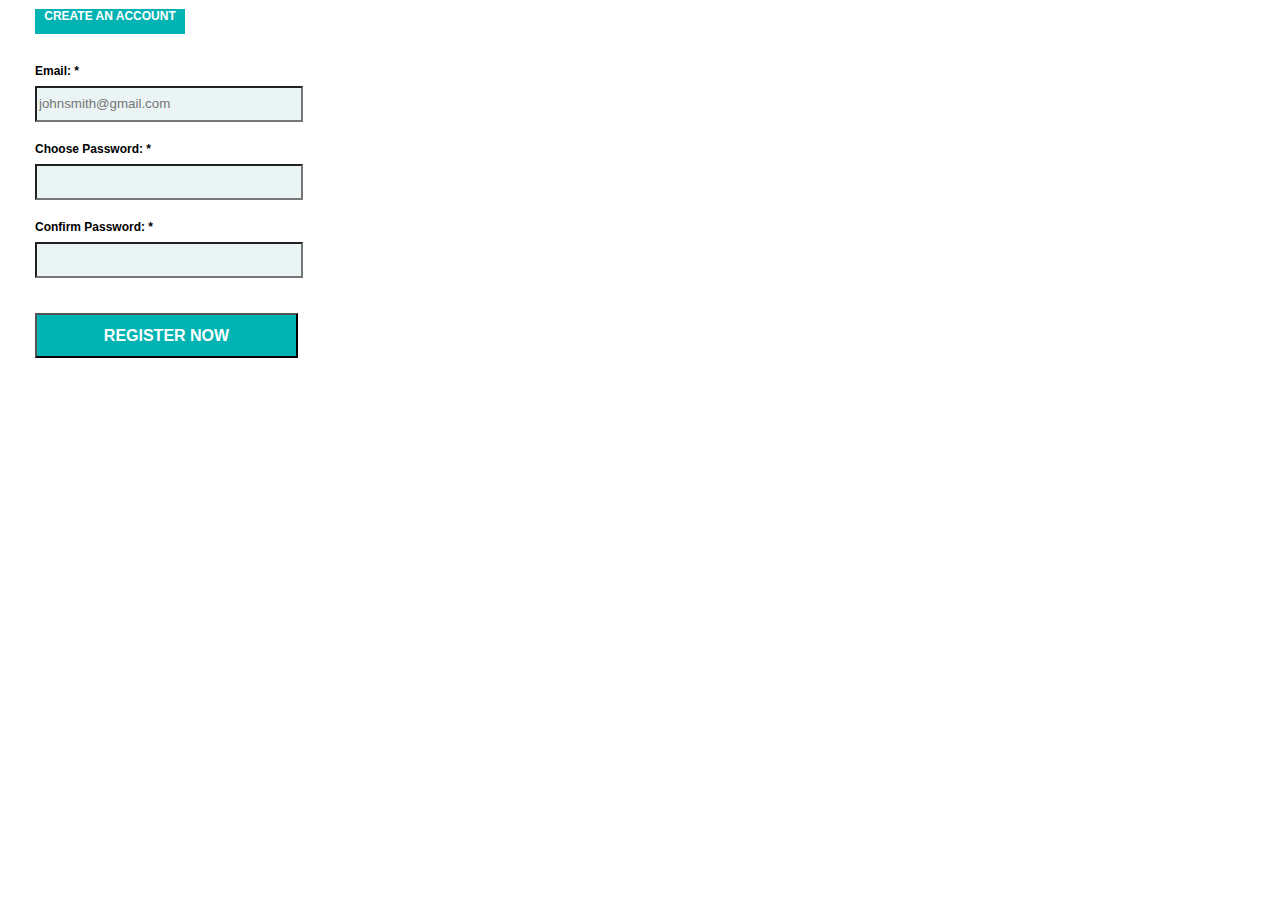
<file: index.html>
<!DOCTYPE html>
<html lang="en">
<head>
	<meta charset="UTF-8">
	<title>Form(perfect pixel)</title>
	<link rel="stylesheet" type="text/css" href="css/style.css">
</head>
<body>
	
 <div class="form" style="display:flex;justify-content:center;align-items:center;width:260px;height:350px;">
 	<form action="#" class="main">
 	<div class="account">
 		<p>Create an account</p>
 	</div>	
 	<div class="email">
 		<h1>Email: *</h1>
 		<input type="text" placeholder="johnsmith@gmail.com">
 	</div>
 	<div class="ch_password">
 		<h1>Choose Password: *</h1>
 		<input type="text" placeholder="">
 	</div>
 	<div class="co_password">
 		<h1>Confirm Password: *</h1>
 		<input type="text" placeholder="">
 	</div>
 	<button class="btn">Register now</button>
 </form>
 </div>

</body>
</html>
</file>
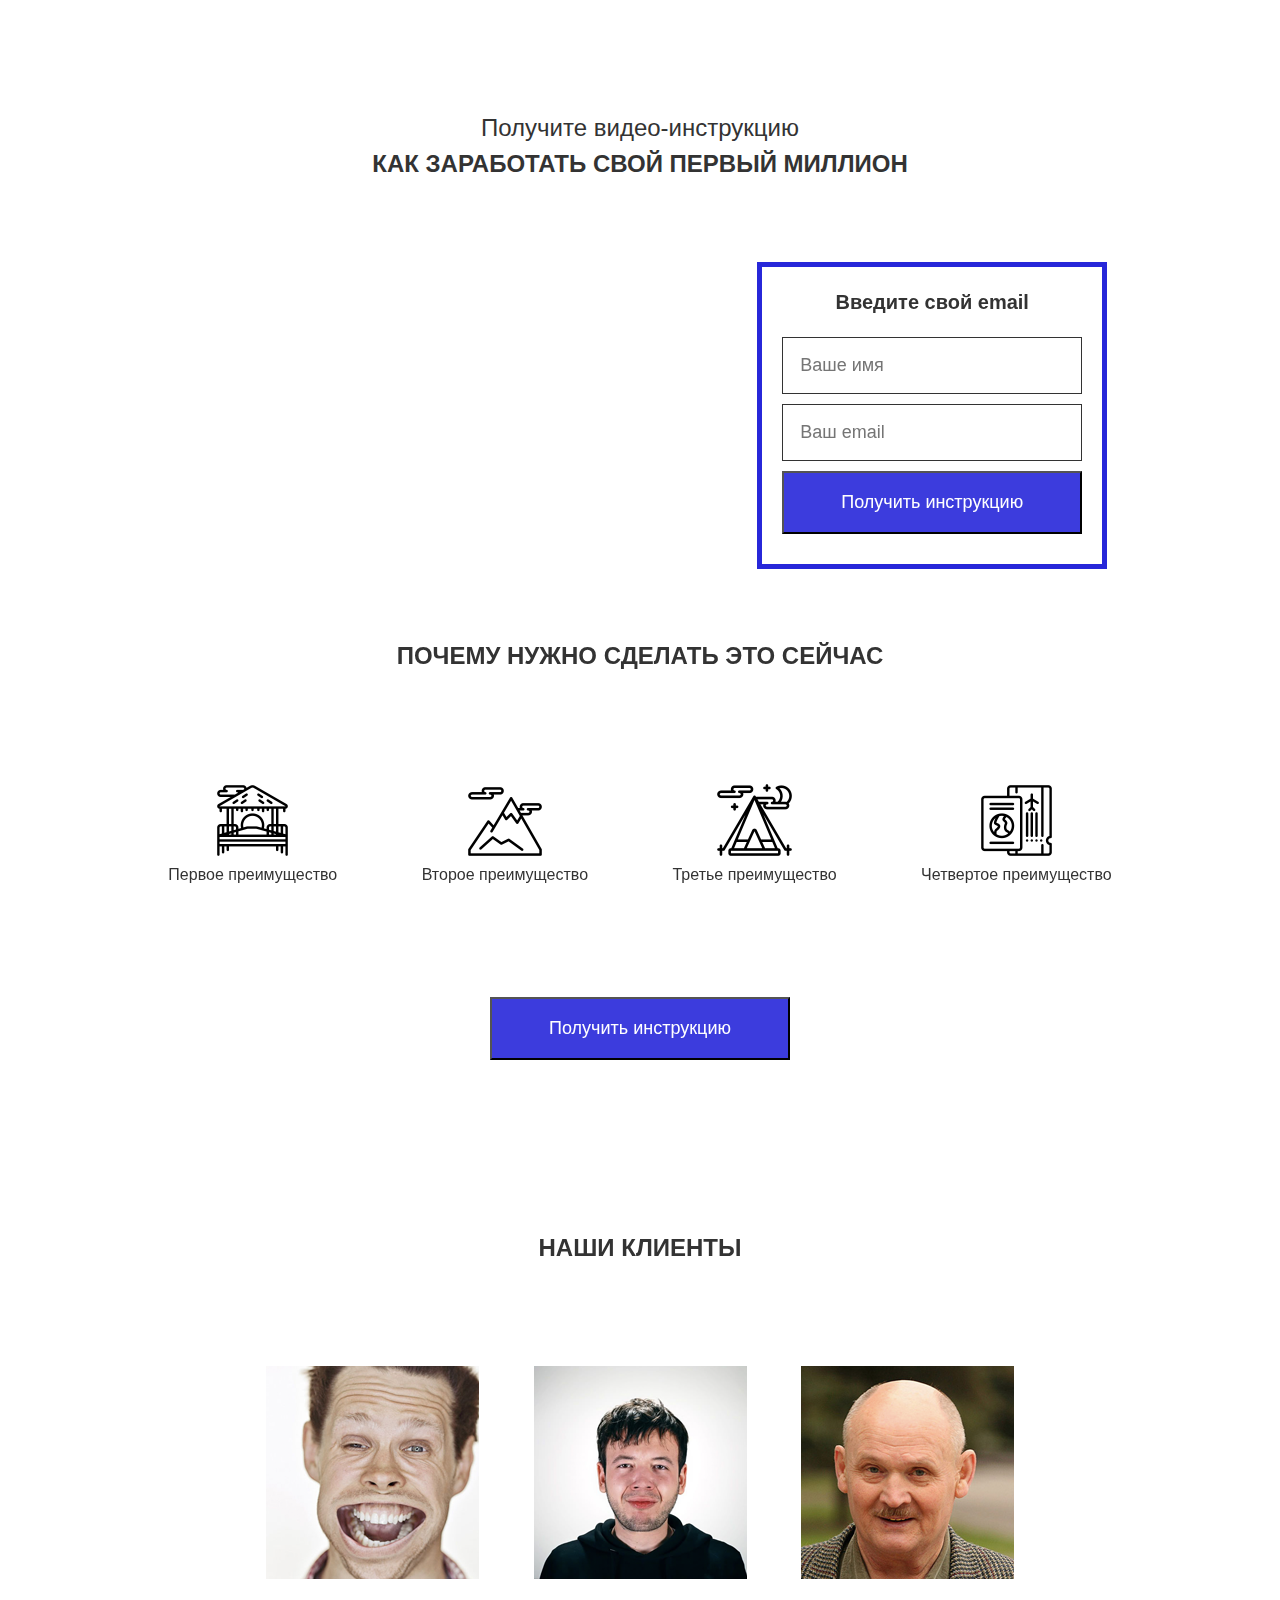
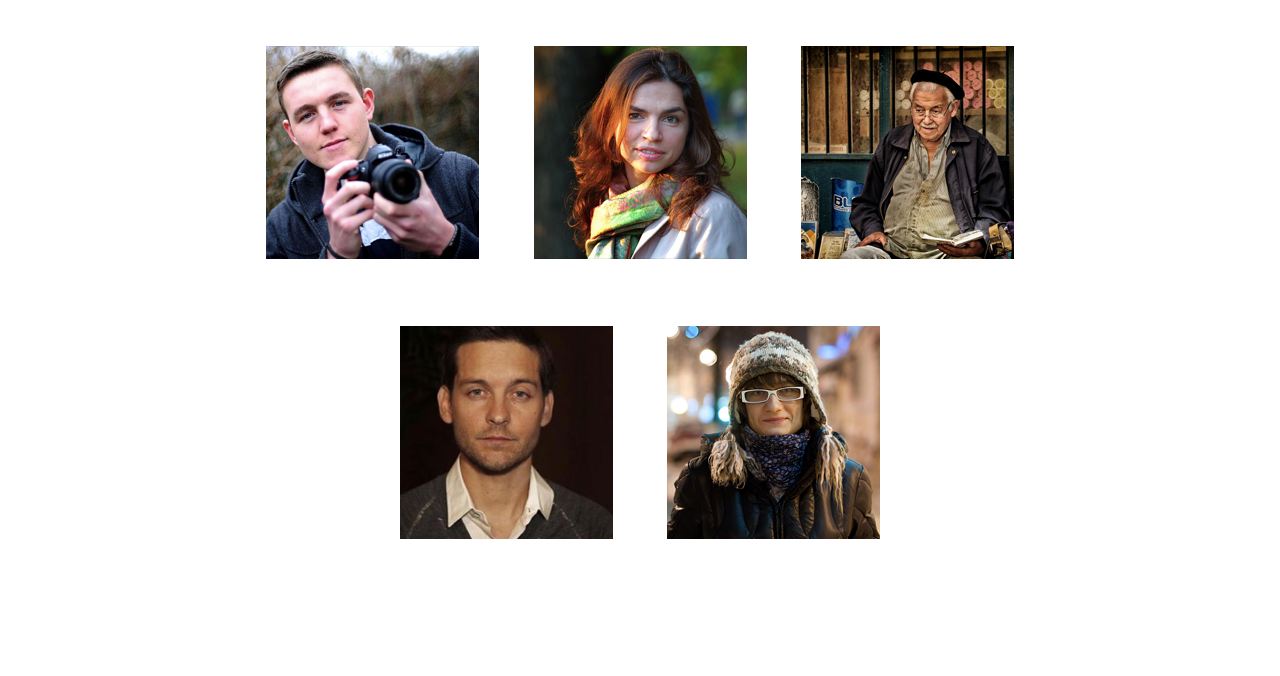
<file: lesson_10/index.html>
<!DOCTYPE html>
<html lang="en">
<head>
	<meta charset="UTF-8">
	<title>Мій перший сайт</title>
	<link rel="stylesheet" type="text/css" href="css/reset.min.css">
	<link rel="stylesheet" type="text/css" href="css/style.css">
</head>
<body>

	<div class="section">
		<h1 class="header"><span>Получите видео-инструкцию</span><strong>Как заработать свой первый миллион</strong></h1>
	<div class="main">
		<div class="video">
			<iframe width="550" height="309" src="https://www.youtube.com/embed/ayVLjyWqMCs" frameborder="0" allow="accelerometer; autoplay; encrypted-media; gyroscope; picture-in-picture" allowfullscreen></iframe> </div>
			<div class="form">
				<p class="form-header">Введите свой email</p>
				<form action="#"></form>
				<input type="text" placeholder="Ваше имя">
				<input type="text" placeholder="Ваш email">
				<button class="btn">Получить инструкцию</button>
			</div>
	</div>
</div>

<div class="section">
	<h2 class="feature-header">Почему нужно сделать это сейчас</h2>
	<div class="feature">
	<div class="col">
		<img src="img/001.png" alt="Первое преимущество">
		<p>Первое преимущество</p>
	</div>
	<div class="col">
		<img src="img/002.png" alt="Второе преимущество">
		<p>Второе преимущество</p>
	</div>
	<div class="col">
		<img src="img/003.png" alt="Третье преимущество">
		<p>Третье преимущество</p>
	</div>
	<div class="col">
		<img src="img/004.png" alt="Четвертое преимущество">
		<p>Четвертое преимущество</p>
	</div>
</div>
<button class="btn">Получить инструкцию</button>
</div>

<div class="section">
	<h2 class="picture-header">Наши клиенты</h2>
	<div class="picture">
		<div class="mol"><img src="img/pic1.png" alt="Фото"></div>
		<div class="mol"><img src="img/pic2.png" alt="Фото"></div>
		<div class="mol"><img src="img/pic3.png" alt="Фото"></div>
		<div class="mol"><img src="img/pic4.png" alt="Фото"></div>
		<div class="mol"><img src="img/pic5.png" alt="Фото"></div>
		<div class="mol"><img src="img/pic6.png" alt="Фото"></div>
		<div class="mol"><img src="img/pic7.png" alt="Фото"></div>
		<div class="mol"><img src="img/pic8.png" alt="Фото"></div>
	</div>
</div>
</body>
</html>
</file>
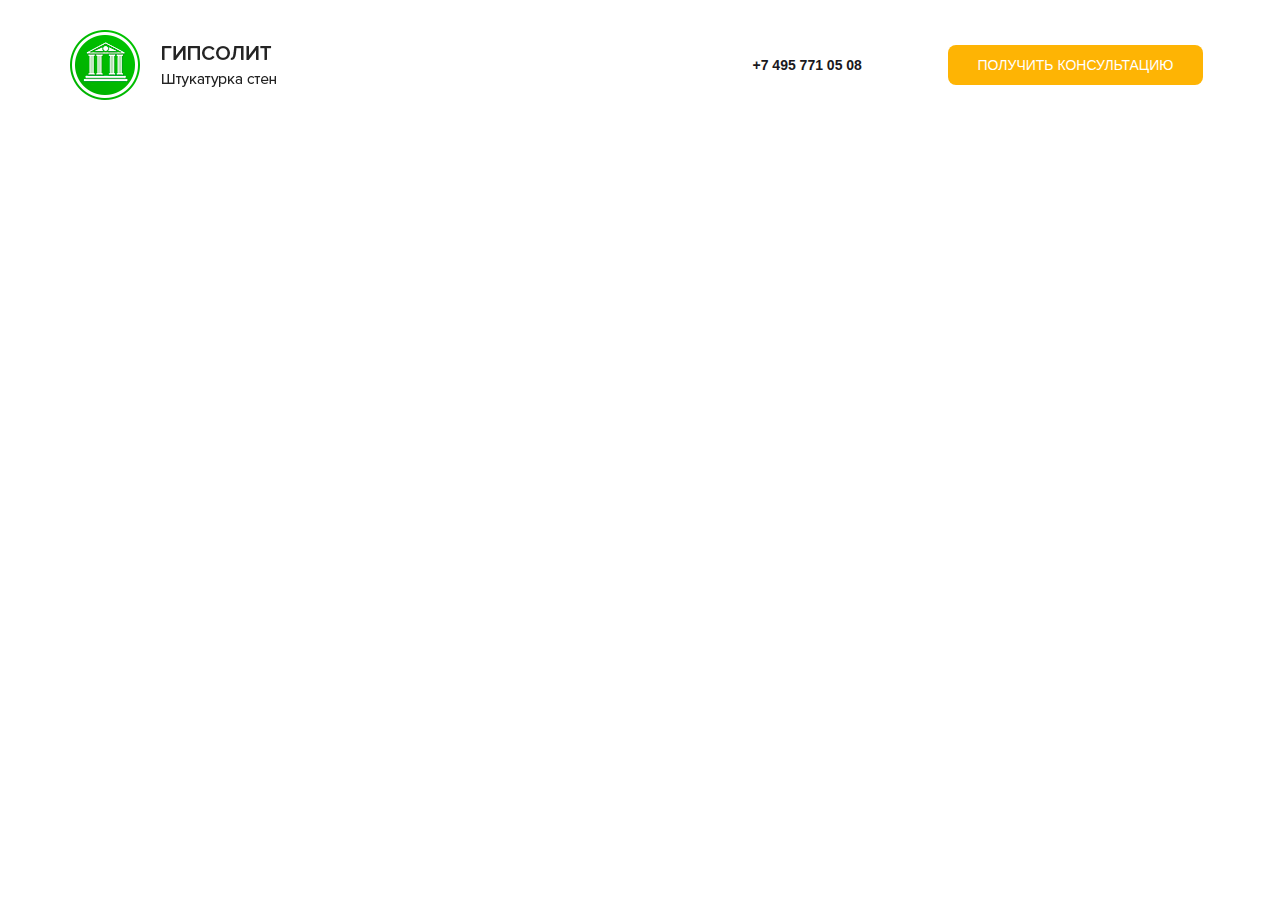
<file: lessons 14/index.html>
<!DOCTYPE html>
<html lang="ru">
  <head>
    <meta charset="utf-8">
    <meta http-equiv="X-UA-Compatible" content="IE=edge">
    <meta name="viewport" content="width=device-width, initial-scale=1">
    <link rel="icon" href="/favicon.ico">
    <title> Автоматизированная штукатурка стен</title>
    <!-- Bootstrap core CSS -->
    <link href="css/bootstrap.css" rel="stylesheet">
    <link href="css/style.css" rel="stylesheet">
  </head>
  <body>

  	<main>
  		<div class="container">
  			<div class="header">

  				<div class="row">

  					<div class="col-md-3">
  					<div class="logo">
  						<img src="img/logo.png" alt="Гипсолит">
  					</div>
  				</div>

  				<div class="col-md-2 col-md-offset-4">
  					<a class="phone-link" href="">+7 495 771 05 08</a>
  				</div>

  				<div class="col-md-3">
  					<div class="wrap">
  						<div class="wrap-block">
  						<button class="button header-btn">
  						получить консультацию
  					</button>
  						</div>
  					</div>

  				</div>

  				</div>
  				
  				</div>
  			</div>
  		</div>
  	</main>

   <script src="https://ajax.googleapis.com/ajax/libs/jquery/1.11.3/jquery.min.js"></script>
  </body>
</html>
</file>
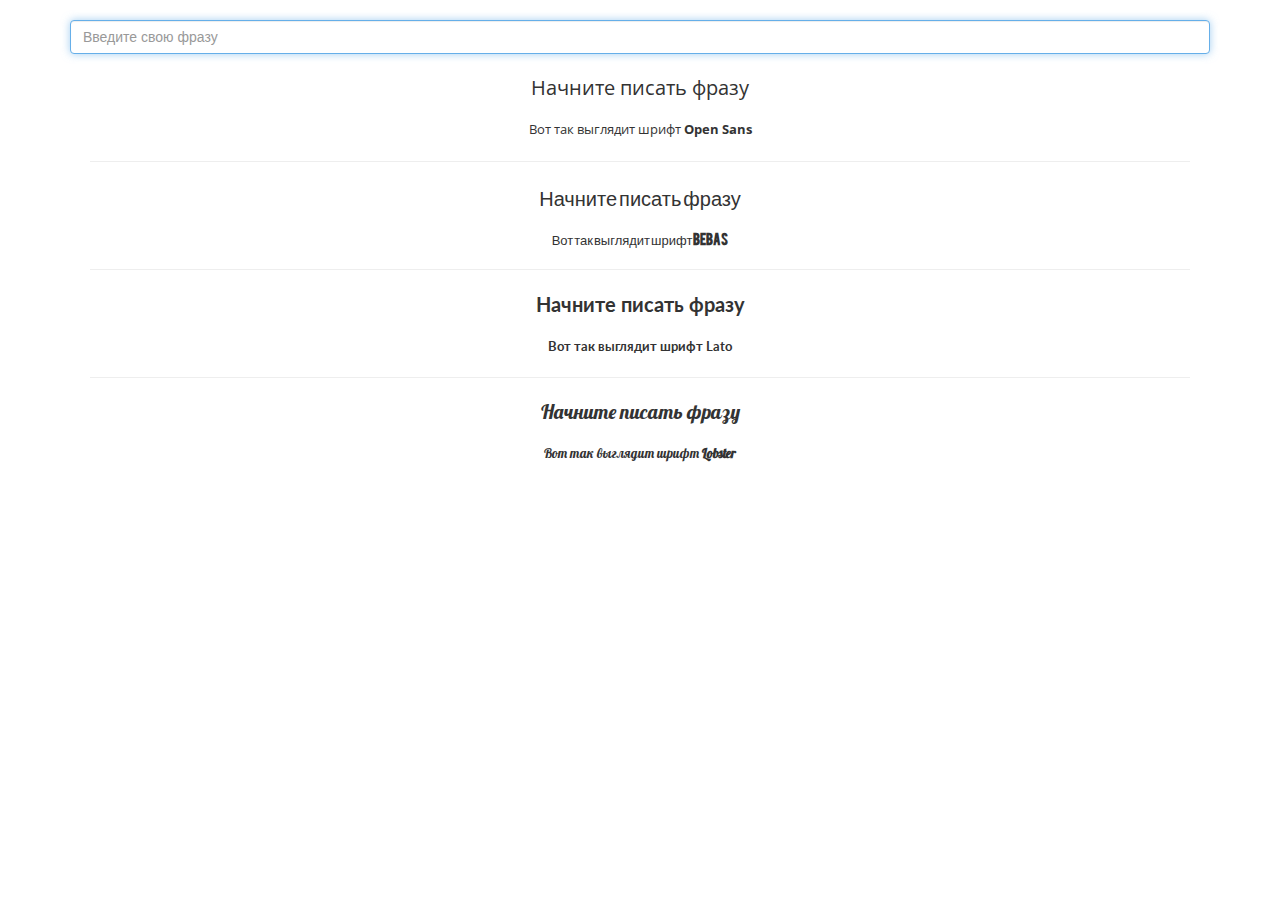
<file: lessons 18/index.html>
<!DOCTYPE html>
<html lang="ru">
  <head>
    <meta charset="utf-8">
    <meta http-equiv="X-UA-Compatible" content="IE=edge">
    <meta name="viewport" content="width=device-width, initial-scale=1">
    <meta property="og:title" content="" />
    <meta property="og:description" content="" />
    <meta property="og:url" content="" />
    <meta property="og:image" content="img/preview.jpg" />

    <meta name="title" content="" />
    <meta name="description" content="" />
    <link rel="image_src" href="img/preview.jpg" />

    <!-- The above 3 meta tags *must* come first in the head; any other head content must come *after* these tags -->
    <title>Подбор шрифтов</title>
    <link rel="shortcut icon" type="image/x-icon" href="favicon.ico">
    <link rel="icon" href="img/favicon/favicon-16.png" sizes="16x16" type="image/png">
    <link rel="icon" href="img/favicon/favicon-32.png" sizes="32x32" type="image/png">
    <link rel="icon" href="img/favicon/favicon-48.png" sizes="48x48" type="image/png">
    <link rel="icon" href="img/favicon/favicon-62.png" sizes="62x62" type="image/png">
    <link rel="icon" href="img/favicon/favicon-192.png" sizes="192x192" type="image/png">
    <link href="https://fonts.googleapis.com/css?family=Open+Sans&display=swap" rel="stylesheet">
    <link href="https://fonts.googleapis.com/css?family=Lobster&display=swap" rel="stylesheet">

    <!-- Bootstrap -->
    <link href="css/bootstrap.min.css" rel="stylesheet">
  	<link rel="stylesheet" href="css/style.css"/>
    <!-- HTML5 shim and Respond.js for IE8 support of HTML5 elements and media queries -->
    <!-- WARNING: Respond.js doesn't work if you view the page via file:// -->
    <!--[if lt IE 9]>
      <script src="https://oss.maxcdn.com/html5shiv/3.7.3/html5shiv.min.js"></script>
      <script src="https://oss.maxcdn.com/respond/1.4.2/respond.min.js"></script>
    <![endif]-->
  </head>
  <body>
    <header>
    	<div class="container">
  				<div class="text-box"><input type="search" class="form-control" autofocus placeholder="Введите свою фразу"></div>
  				<div class="fonts">
            <div class="sentence1">
              <p class="resault">Начните писать фразу</p>
            <small>Вот так выглядит шрифт <strong>Open Sans</strong></small>
            </div>
  					<hr>
  					<div class="sentence2">
            <p class="resault">Начните писать фразу</p>
            <small>Вот так выглядит шрифт <strong>Bebas</strong></small>     
            </div>
  					<hr>
            <div class="sentence3">
            <p class="resault">Начните писать фразу</p>
            <small>Вот так выглядит шрифт <strong>Lato</strong></small>
            </div>
  					<hr>
            <div class="sentence4">
            <p class="resault">Начните писать фразу</p>
            <small>Вот так выглядит шрифт <strong>Lobster</strong></small>
            </div>
  					
  				</div>
    	</div>
    </header>

    <!-- jQuery (necessary for Bootstrap's JavaScript plugins) -->
    <script src="https://ajax.googleapis.com/ajax/libs/jquery/1.12.4/jquery.min.js"></script>
    <!-- Include all compiled plugins (below), or include individual files as needed -->
    <script>
    		$('input').keyup(function(){
    			$('p.resault').text($('input').val())
    		});
    </script>
  </body>
</html>
</file>
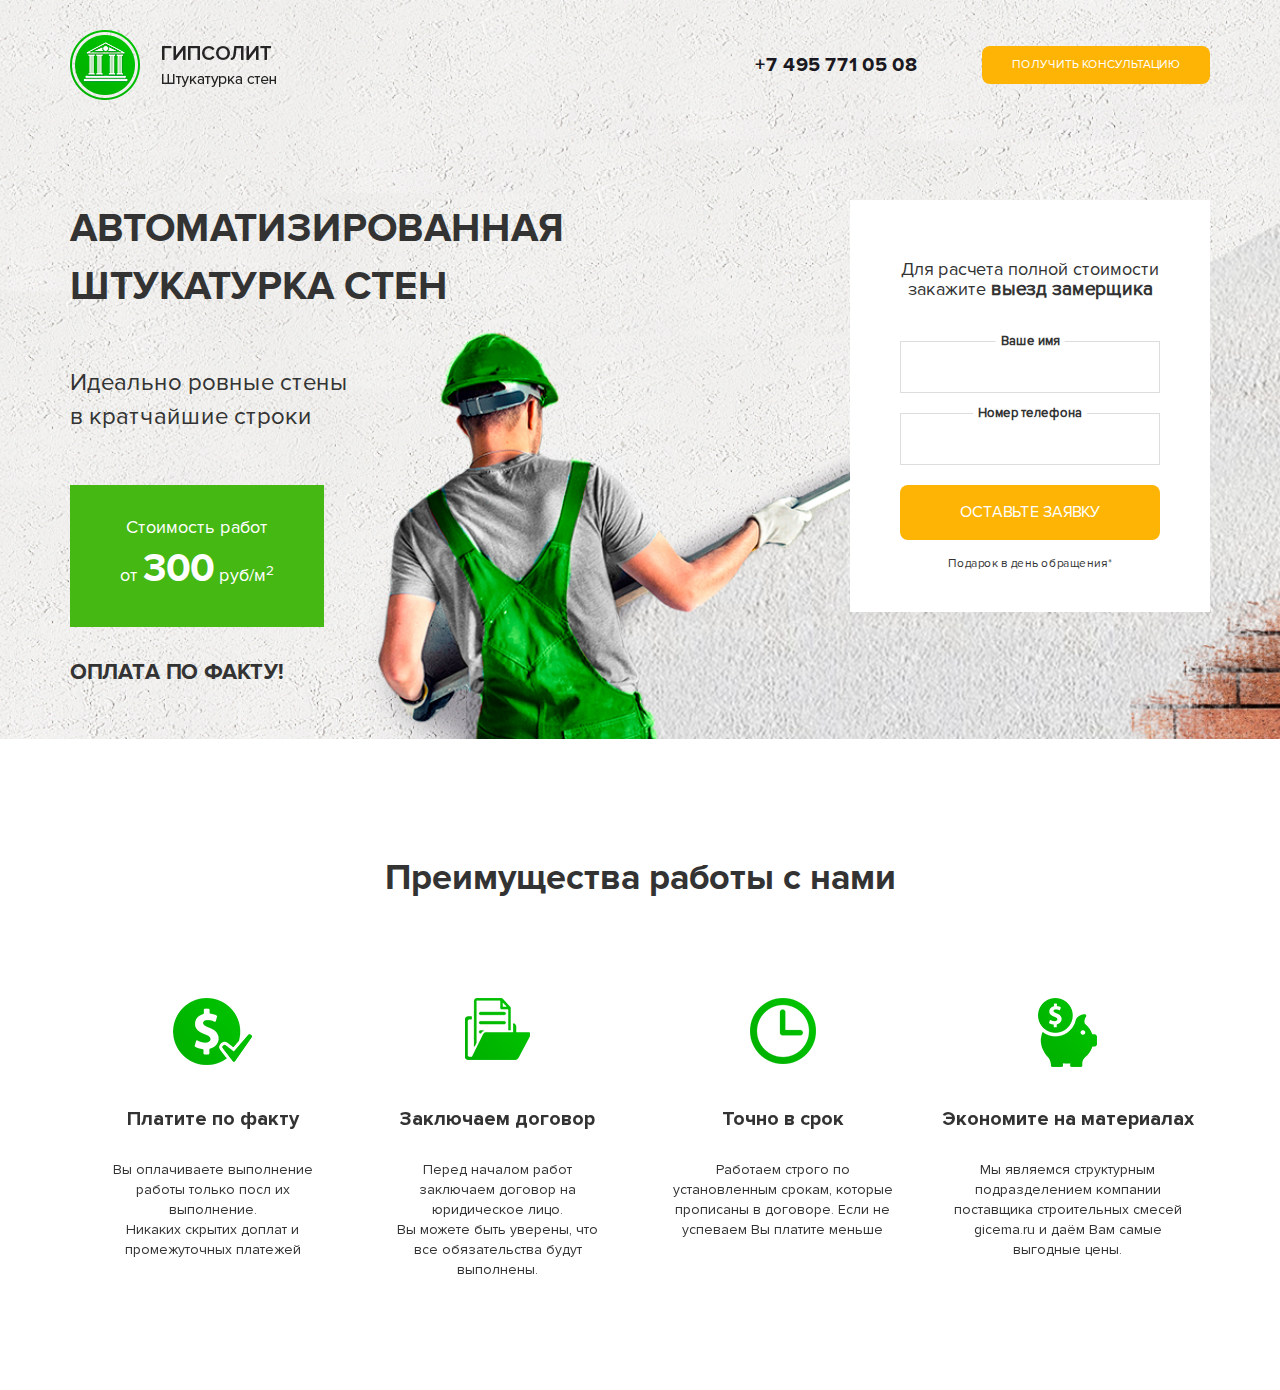
<file: lessons 23/index.html>
<!DOCTYPE html>
<html lang="ru">
  <head>
    <meta charset="utf-8">
    <meta http-equiv="X-UA-Compatible" content="IE=edge">
    <meta name="viewport" content="width=device-width, initial-scale=1">
    <link rel="icon" href="/favicon.ico">
    <title> Автоматизированная штукатурка стен</title>
    <!-- Bootstrap core CSS -->
    <link href="css/bootstrap.css" rel="stylesheet">
    <link href="css/style.css" rel="stylesheet">
  </head>
  <body>
  
    <main class="main">
      <div class="container">
        <div class="header">
  
          <div class="row">
  
            <div class="col-md-3 col-sm-offset-0 col-sm-4 col-sm-offset-0 col-xs-4 col-xs-offset-4">
            <div class="logo">
              <img src="img/logo.png" alt="Гипсолит">
            </div>
          </div>
  
          <div class="col-lg-2 col-lg-offset-4 col-md-4 col-md-offset-2 col-sm-4 col-sm-offset-0 col-xs-4 col-xs-offset-4">
            <div class="phone-block">
         <a class="phone-link" href="">+7 495 771 05 08</a>     
            </div>
          </div>
  
          <div class="col-md-3 col-sm-offset-0 col-sm-4 col-sm-offset-0 col-xs-4 col-xs-offset-4">
            <div class="wrap">
              <div class="wrap-block">
              <button class="button header-btn">
              получить консультацию
            </button>
              </div>
            </div>
          </div>
          </div>
          </div>
  
          <div class="main-content">
            <div class="row">
              <div class=" col-md-6 col-sm-12 col-xs-12">
               <div class="main-title">
                 <h1>АВТОМАТИЗИРОВАННАЯ ШТУКАТУРКА СТЕН</h1>
                 <p class="main-subtitle">Идеально ровные стены <br>в кратчайшие строки</p>
                 <span>
                   Стоимость работ <br>
                   от <strong>300</strong> руб/м<sup>2</sup>
                 </span>
                 <strong class="main-trigger">
                   Оплата по факту!
                 </strong>
               </div> 
              </div>
  
              <div class="col-lg-4 col-lg-offset-2 col-md-5 col-md-offset-1 col-sm-8 col-sm-offset-2 col-xs-8 col-xs-offset-2">
                <div class="main-form">
                  <h2 class="main-form-header">Для расчета полной стоимости<br> закажите <strong>выезд замерщика</strong></h2>
                  <form action="#">
                    <label for="#">Ваше имя</label>
                    <input class="main-form-input" type="text">
                    <label for="#">Номер телефона</label>
                    <input class="main-form-input" type="text">
                    <button class="main-form-btn button" type="submit">Оставьте заявку</button>
                    <small>Подарок в день обращения*</small>
                  </form>
                </div>
              </div>
            </div>
          </div>
  
        </div>
    </main>
  
    <section class="features">
      <div class="container">
        <h2 class="section-header">
          Преимущества работы с нами
        </h2>
        <div class="feature-slider">
          <div class="feature-block">
            <div class="feature-img">
              <picture>
                <source srcset="img/features/Coin.svg" type="image/">
                <img src="img/features/coin.png" alt="Платите по факту">
              </picture>
            </div>
            <h3>Платите по факту</h3>
            <p>Вы оплачиваете выполнение работы только посл их выполнение.<br>Никаких скрытих доплат и промежуточных платежей</p> 
          </div>
          <div class="feature-block">
            <div class="feature-img">
              <picture>
                <source srcset="img/features/open-folder.svg" type="image/">
                <img src="img/features/open_folder.png" alt="Заключаем договор">
              </picture>
            </div>
            <h3>Заключаем договор</h3>
            <p>Перед началом работ заключаем договор на юридическое лицо.<br>Вы можете быть уверены, что все обязательства будут выполнены.</p>
          </div>
          <div class="feature-block">
            <div class="feature-img">
              <picture>
                <source srcset="img/features/Clock.svg" type="image/">
                <img src="img/features/clock.png" alt="Точно в срок">
              </picture>
            </div>
            <h3>Точно в срок</h3>
            <p>Работаем строго по установленным срокам, которые прописаны в договоре. Если не успеваем Вы платите меньше</p>
          </div>
          <div class="feature-block">
            <div class="feature-img">
              <picture>
                <source srcset="img/features/Pig.svg" type="image/">
                <img src="img/features/piggy_bank .png" alt="Экономите на материалах">
              </picture>
            </div>
            <h3>Экономите на материалах</h3>
            <p>Мы являемся структурным подразделением компании поставщика строительных смесей gicema.ru  и даём Вам самые выгодные цены.</p>
          </div>
        </div>
      </div>
    </section>
  
    
  
   <script src="https://ajax.googleapis.com/ajax/libs/jquery/1.11.3/jquery.min.js"></script>
     
     <!-- Подкулючаем стили slick slider -->
     <link rel="stylesheet" href="slick/slick.css">
     <link rel="stylesheet" href="slick/slick-theme.css">
     <!-- Подключаем саму бибилиотеку slick slider -->
     <script src="slick/slick.min.js"></script>

     <!-- Инициализируем слайдер -->
     <script>
       $(document).ready(function(){
  $('.feature-slider').slick({
      infinite: true,
      slidesToShow: 4,
      slidesToScroll: 1,
     responsive: [
    {
      breakpoint: 1024,
      settings: {
        slidesToShow: 4,
        slidesToScroll: 1,
        infinite: true,
      }
    },
    {
      breakpoint: 991,
      settings: {
        slidesToShow: 2,
        prevArrow: '<button class="prev arrow"></button>',
        nextArrow: '<button class="next arrow"></button>',
        slidesToScroll: 2
      }
    },
    {
      breakpoint: 767,
      settings: {
        slidesToShow: 1,
        prevArrow: '<button class="prev arrow"></button>',
        nextArrow: '<button class="next arrow"></button>',
        slidesToScroll: 1
      }
    }
    // You can unslick at a given breakpoint now by adding:
    // settings: "unslick"
    // instead of a settings object
  ]
    });
});
     </script>
  
  </body>
</html>
</file>
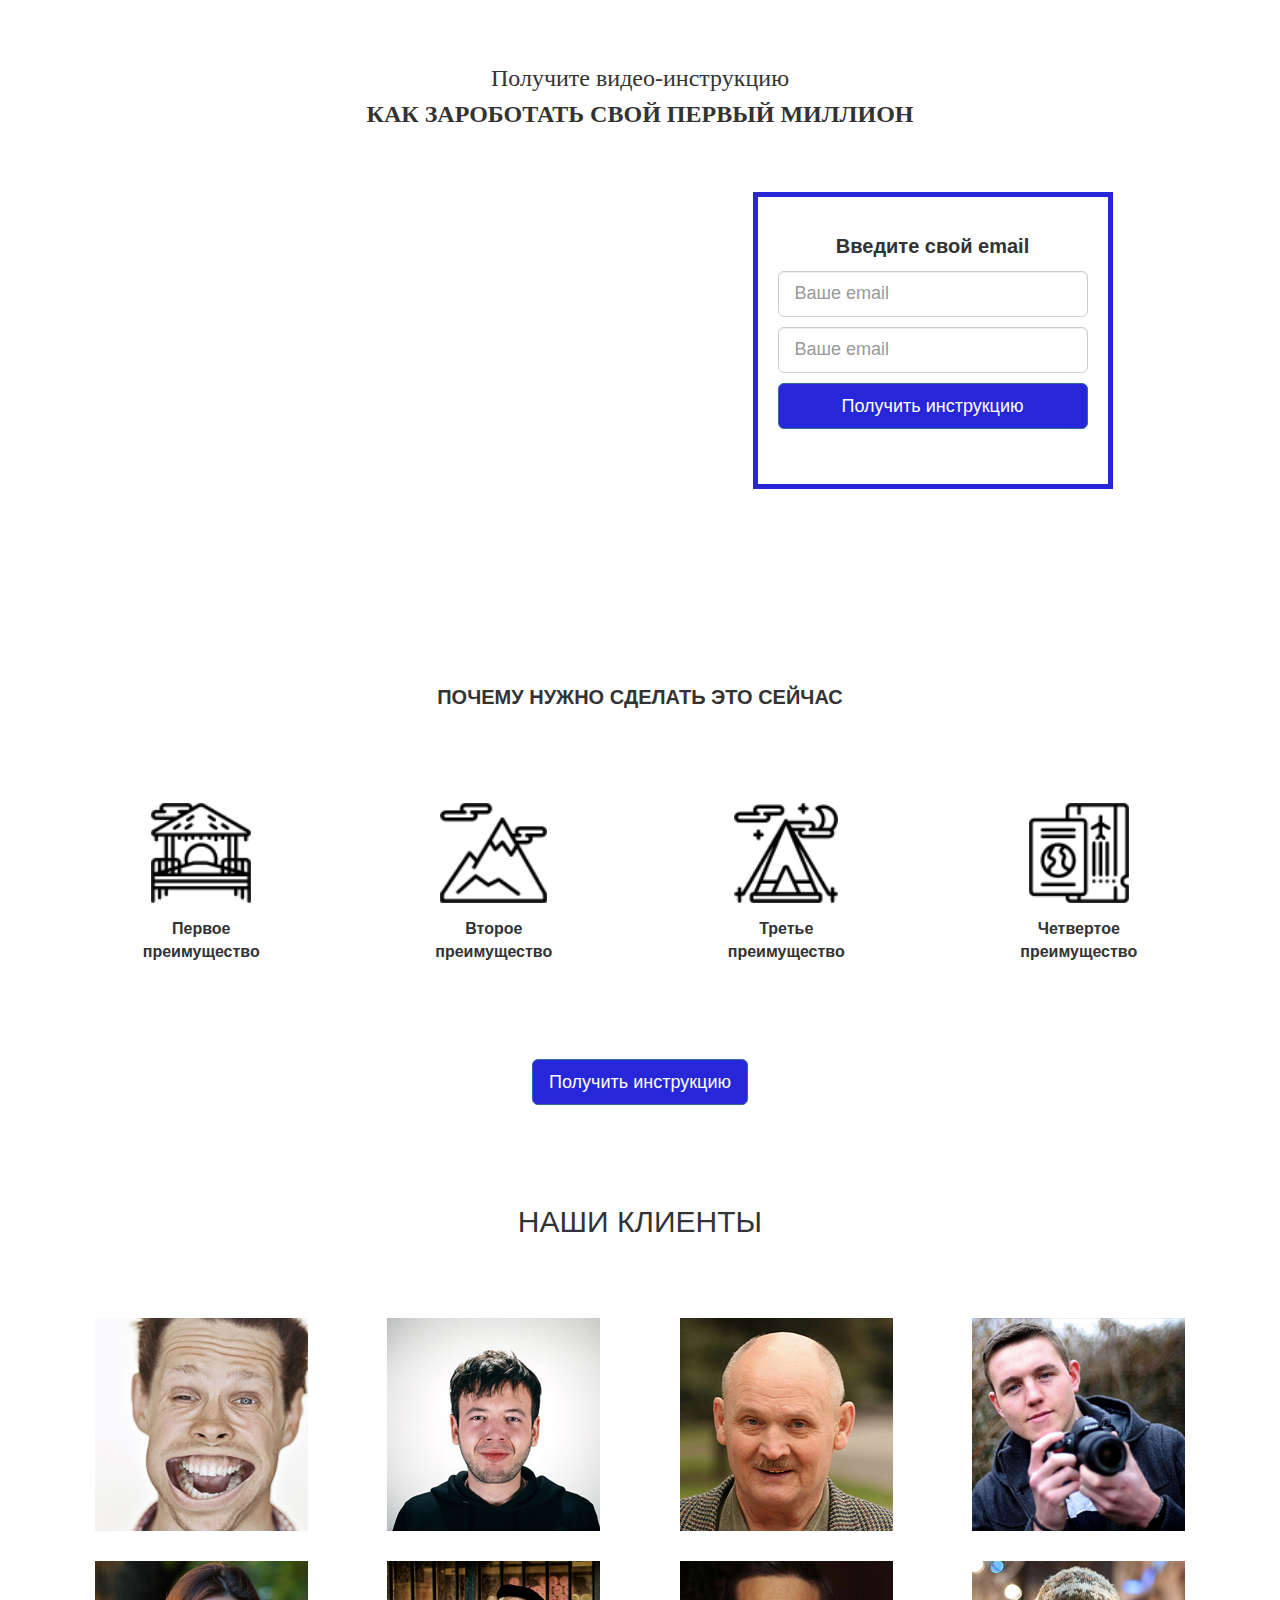
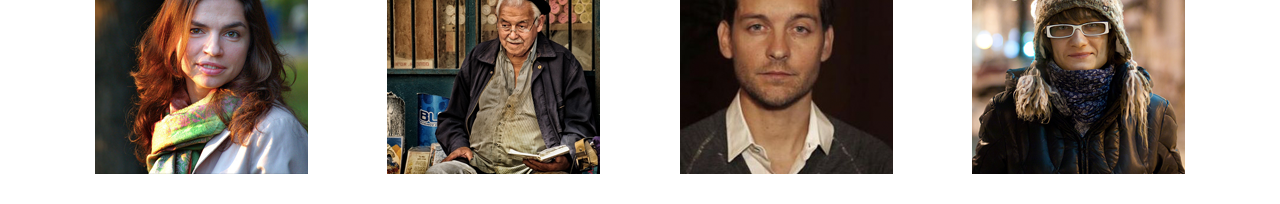
<file: lessons_11/index.html>
<!DOCTYPE html>
<html lang="en">
<head>
	<meta charset="UTF-8">
	<title>bootstrap</title>
	<link rel="stylesheet" type="text/css" href="css/bootstrap.css">
	<link rel="stylesheet" type="text/css" href="css/style.css">
</head>
<body>

<div class="section">
	<div class="container">
		<!--Первый row заголовок-->
		<div class="row">
			<div class="col-lg-8 col-lg-offset-2">
				<h1 class="header text-center">
				<span>Получите видео-инструкцию</span>
				<strong class="text-uppercase"> Как зароботать свой первый миллион</strong>
			</h1>
			</div>
		</div>
		<!-- Второй row, видео и форма-->
		<div class="row">
			<div class="col-lg-6 col-lg-offset-1 col-md-8 col-md-offset-2">
				<div class="video">
					<iframe width="100%" height="309" src="https://www.youtube.com/embed/ayVLjyWqMCs" frameborder="0" allow="accelerometer; autoplay; encrypted-media; gyroscope; picture-in-picture" allowfullscreen></iframe>
				</div>
			</div>
			<div class="col-lg-4 col-lg-offset-0 col-md-8 col-md-offset-2">
				<div class="form">
					<p class="form-header text-center"> Введите свой email</p>
						<form action="#">
					<input type="text" class="form-control input-lg" placeholder="Ваше email">
					<input type="text" class="form-control input-lg" placeholder="Ваше email">
					<button class="btn btn-primary btn-lg btn-block form-btn">Получить инструкцию</button>
						</form>
				</div>
			</div>
		</div>
	</div>
</div>

<div class="section">
<div class="container">
		<!--row Заголовок-->
	<div class="row">
		<div class="col-lg-12 col-md-12 col-sm-12 col-xs-12">
			<h2 class="section-header text-center text-uppercase">Почему нужно сделать это сейчас</h2>
		</div>
	</div>
	<!--row под преимущества-->
	<div class="feature text-center">
		<div class="row">
		<div class="col-lg-3 col-md-6">
			<div class="feature-box">
				<img src="img/001.png" alt="Первое преимущество">
				<p>Первое<br> преимущество</p>
			</div>
		</div>
		<div class="col-lg-3 col-md-6">
			<div class="feature-box">
				<img src="img/002.png" alt="Второе преимущество">
				<p>Второе<br> преимущество</p>
			</div>
		</div>
		<div class="col-lg-3 col-md-6">
			<div class="feature-box">
				<img src="img/003.png" alt="Третье преимущество">
				<p>Третье<br>преимущество</p>
			</div>	
		</div>
		<div class="col-lg-3 col-md-6">
			<div class="feature-box">
				<img src="img/004.png" alt="Четвертое преимущество">
				<p>Четвертое<br> преимущество</p>
			</div>
		</div>
	</div>
	</div>
	<!--Кнопка для класса преимущество-->
	<button class="btn btn-primary btn-lg  form-btn center-block">Получить инструкцию</button>
</div>
</div>

<div class="section">
	<div class="container">
		<!--row Заголовок фото-->
		<div class="row">
			<div class="col-xs-12 col-sm-12 col-md-12 col-lg-12">
				<h2 class="photo-header text-uppercase text-center">Наши клиенты</h2>
			</div>
		</div>
		<!--Фото-->
		<div class="photo text-center">
			<div class="row">
			<div class="col-lg-3 col-md-6 col-xs-12">
				<img src="img/pic1.png" alt="pic1">
			</div>
			<div class="col-lg-3 col-md-6 col-xs-12">
				<img src="img/pic2.png" alt="pic2">
			</div>
			<div class="col-lg-3 col-md-6 col-xs-12">
				<img src="img/pic3.png" alt="pic3">
			</div>
			<div class="col-lg-3 col-md-6 col-xs-12">
				<img src="img/pic4.png" alt="pic4">
			</div>
			<div class="col-lg-3 col-md-6 col-xs-12">
				<img src="img/pic5.png" alt="pic5">
			</div>
			<div class="col-lg-3 col-md-6 col-xs-12">
				<img src="img/pic6.png" alt="pic6">
			</div>
			<div class="col-lg-3 col-md-6 col-xs-12">
				<img src="img/pic7.png" alt="pic7">
			</div>
			<div class="col-lg-3 col-md-6 col-xs-12">
				<img src="img/pic8.png" alt="pic8">
			</div>
		</div>
		</div>
	</div>
</div>
	
</body>
</html>
</file>
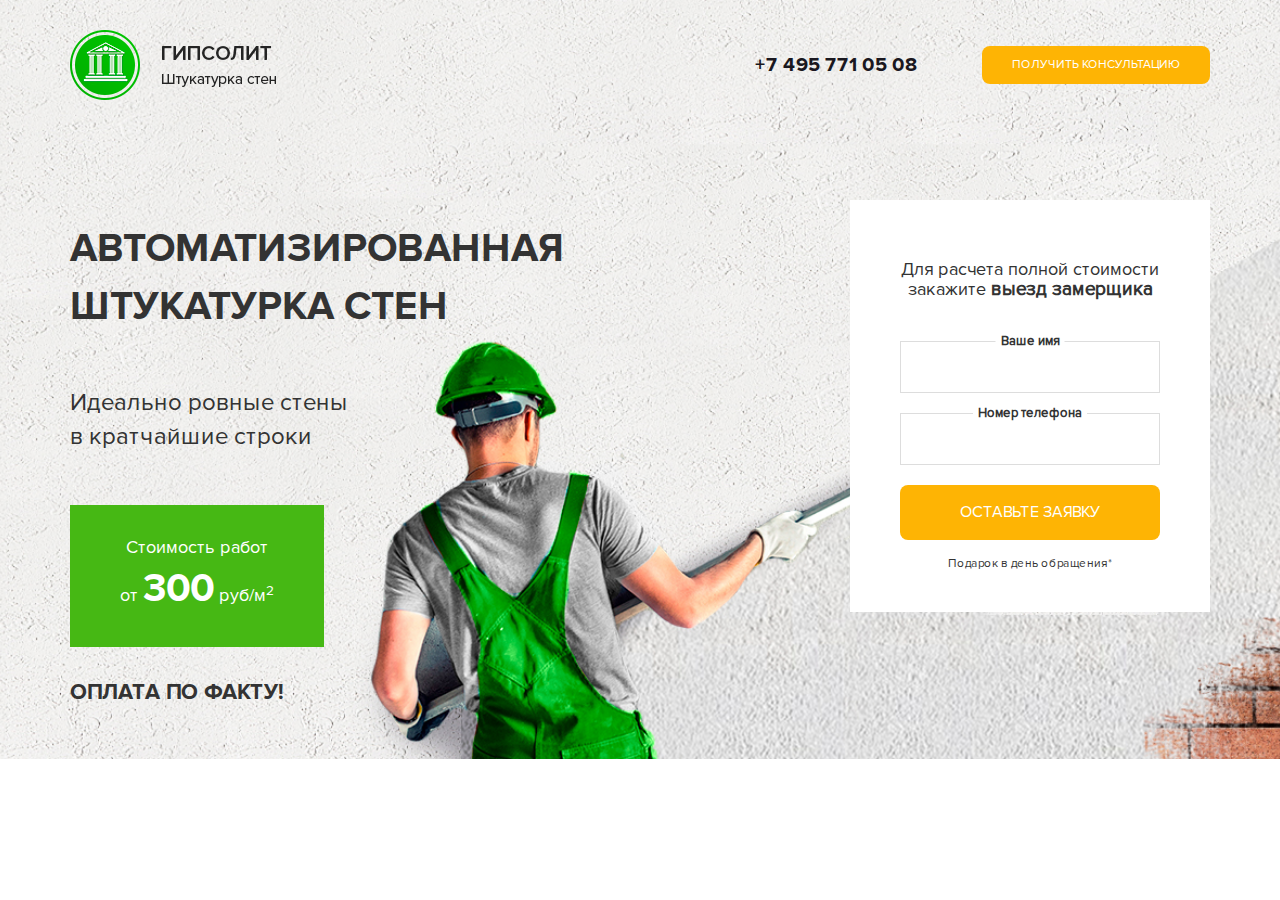
<file: lessons_19/index.html>
<!DOCTYPE html>
<html lang="ru">
  <head>
    <meta charset="utf-8">
    <meta http-equiv="X-UA-Compatible" content="IE=edge">
    <meta name="viewport" content="width=device-width, initial-scale=1">
    <link rel="icon" href="/favicon.ico">
    <title> Автоматизированная штукатурка стен</title>
    <!-- Bootstrap core CSS -->
    <link href="css/bootstrap.css" rel="stylesheet">
    <link href="css/style.css" rel="stylesheet">
  </head>
  <body>

  	<main class="main">
  		<div class="container">
  			<div class="header">

  				<div class="row">

  					<div class="col-md-3">
  					<div class="logo">
  						<img src="img/logo.png" alt="Гипсолит">
  					</div>
  				</div>

  				<div class="col-md-2 col-md-offset-4">
  					<div class="phone-block">
         <a class="phone-link" href="">+7 495 771 05 08</a>     
            </div>
  				</div>

  				<div class="col-md-3">
  					<div class="wrap">
  						<div class="wrap-block">
  						<button class="button header-btn">
  						получить консультацию
  					</button>
  						</div>
  					</div>
  				</div>
  				</div>
  				</div>

          <div class="main-content">
            <div class="row">
              <div class="col-md-6">
               <div class="main-title">
                 <h1>АВТОМАТИЗИРОВАННАЯ ШТУКАТУРКА СТЕН</h1>
                 <p class="main-subtitle">Идеально ровные стены <br>в кратчайшие строки</p>
                 <span>
                   Стоимость работ <br>
                   от <strong>300</strong> руб/м<sup>2</sup>
                 </span>
                 <strong class="main-trigger">
                   Оплата по факту!
                 </strong>
               </div> 
              </div>

              <div class="col-md-4 col-md-offset-2">
                <div class="main-form">
                  <h2 class="main-form-header">Для расчета полной стоимости<br> закажите <strong>выезд замерщика</strong></h2>
                  <form action="#">
                    <label for="#">Ваше имя</label>
                    <input class="main-form-input" type="text">
                    <label for="#">Номер телефона</label>
                    <input class="main-form-input" type="text">
                    <button class="main-form-btn button" type="submit">Оставьте заявку</button>
                    <small>Подарок в день обращения*</small>
                  </form>
                </div>
              </div>
            </div>
          </div>

  			</div>
  	</main>

   <script src="https://ajax.googleapis.com/ajax/libs/jquery/1.11.3/jquery.min.js"></script>
  </body>
</html>
</file>
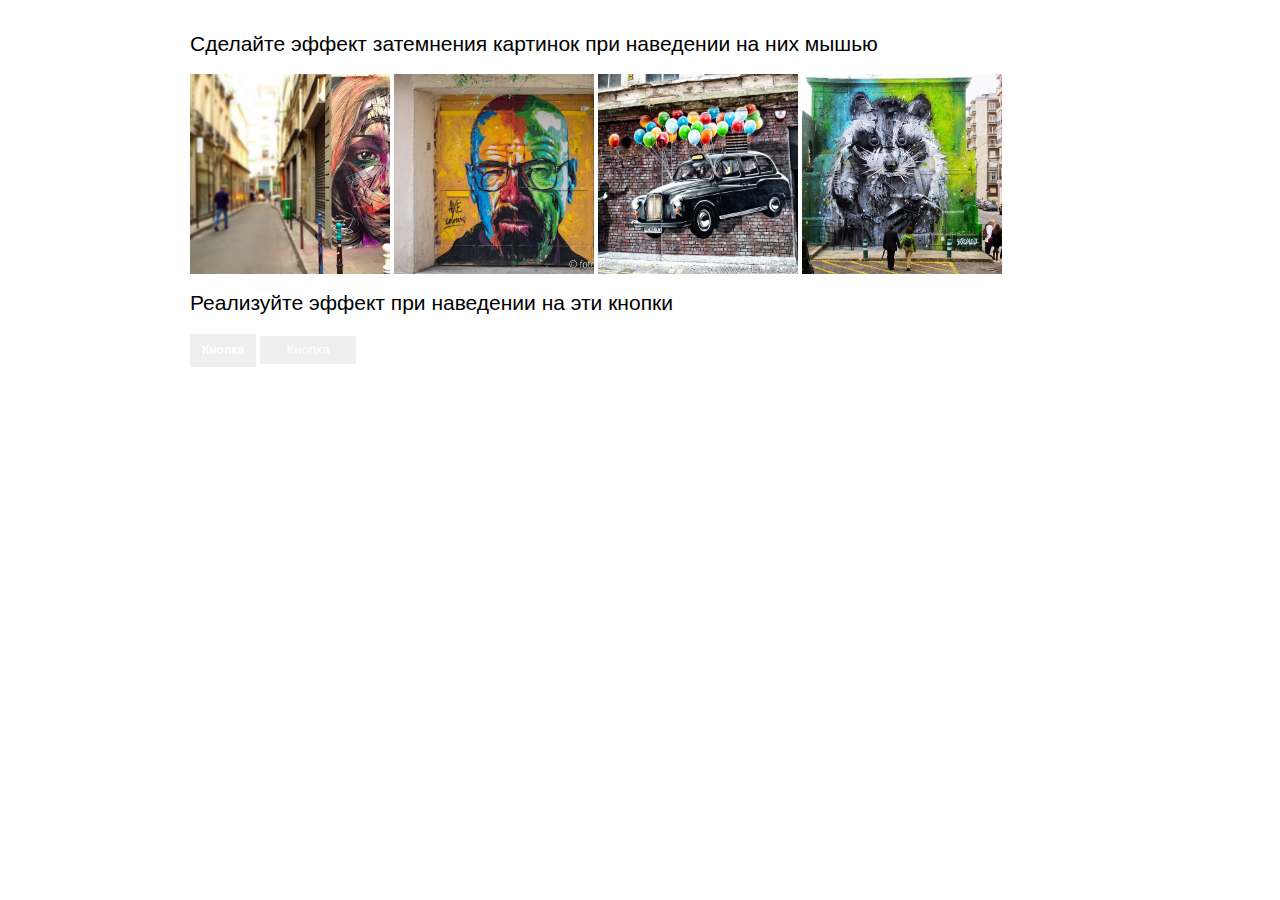
<file: lessons_20/index.html>
<!DOCTYPE html>
<html lang="en">
<head>
	<meta charset="UTF-8">
	<title>Задание к 15 уроку</title>
	<link rel="stylesheet" href="css/style.css">
</head>
<body>
		
		<div class="container">

			<section id="one">
				<h2>Сделайте эффект затемнения картинок при наведении на них мышью</h2>
				<div class="image image-one"></div>
				<div class="image image-two"></div>
				<div class="image image-three"></div>
				<div class="image image-four"></div>
			</section>	

			<section id="two">
				<h2>Реализуйте эффект при наведении на эти кнопки</h2>
				<button class="button button-one">Кнопка</button>
				<button class="button button-two">Кнопка</button>
			</section>
			
		</div>

</body>
</html>
</file>
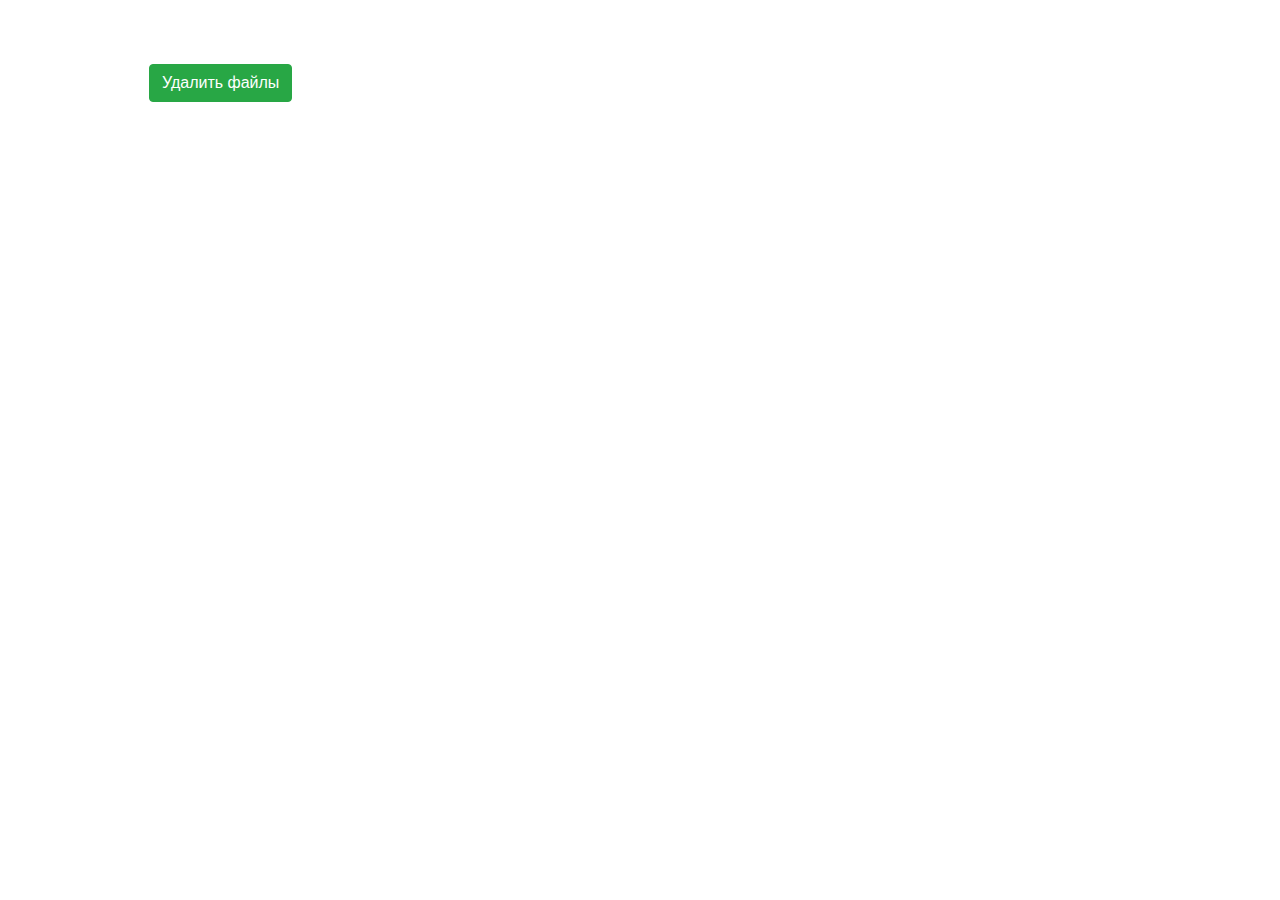
<file: lessons_24/list.html>
<!DOCTYPE html>
<html lang="ru">
  <head>
    <meta charset="utf-8">
    <meta http-equiv="X-UA-Compatible" content="IE=edge">
    <meta name="viewport" content="width=device-width, initial-scale=1">
    <link rel="icon" href="/favicon.ico">
    <title>Всплывающие окна</title>
    <!-- Bootstrap core CSS -->
    <link href="css/style.css" rel="stylesheet">
    <!-- Подключаю стили от bootstrap -->
    <link href="https://stackpath.bootstrapcdn.com/bootstrap/4.3.1/css/bootstrap.min.css" rel="stylesheet">
  </head>

  <body>

  	<div class="container">
  		<button class="btn btn-success" data-toggle="modal" data-target="#my-modal">Удалить файлы</button>
  	</div>

  	<div class="modal fade" id="my-modal">
  	  <div class="modal-dialog">
  	    <div class="modal-content">
  	      <div class="modal-header">
  	        <h3 class="modal-title">Вы действительно хотите удалить файл?</h3>
  	        <div class="closer">
  	        	<button type="button" class="close" data-dismiss="modal" aria-label="Close"><span aria-hidden="true">&times;</span></button>
  	        </div>
  	      </div>
  	      <div class="modal-body">
  	        <p><button class="yes">Да</button> <button class="no">Нет</button></p>
  	      </div>
  	      <!-- <div class="modal-footer">
  	        <button type="button" class="btn btn-default" data-dismiss="modal">Close</button>
  	        <button type="button" class="btn btn-primary">Save changes</button>
  	      </div> -->
  	    </div><!-- /.modal-content -->
  	  </div><!-- /.modal-dialog -->
  	</div><!-- /.modal -->


   
     <!-- Подкоючаем библиотеку JQuery -->
    <script src="https://ajax.googleapis.com/ajax/libs/jquery/1.11.3/jquery.min.js"> </script>
    <!-- подключаем js-файлы -->
    <script src="https://stackpath.bootstrapcdn.com/bootstrap/4.3.1/js/bootstrap.min.js"> </script>
  </body>
</html>
</file>
<file: css/style.css>
body {
	font-family: Arial, sans-serif; 
}

 .form {
	height: 350px;
	width: 260px;
	background-color: #ffffff;
	padding-left: 30px;
	padding-right: 30px;
	padding-bottom: 30px;
	border: 1px solid #ffffff;
}

.account {
	margin-top: -13px;
	position: relative;
	vertical-align: top;
	height: 25px;
	width: 150px;
	background-color: #01b3b3;
}

p {
	text-align: center;
	color: white;
	text-transform: uppercase;
	font-size: 12px;
	font-weight: 900;
}

h1 {
	font-size: 12px;
	font-weight: 900;
}
.btn {
	font-size: 16px;
	text-transform: uppercase;
	color: white;
	background-color: #01b3b3;
	font-weight: 900;
	height: 45px;
	width: 263px;
	margin-top: 15px;
}

input {
	height: 30px;
	width: 260px;
	background-color: #ebf4f4;
}

.email {
	margin-top: 30px;
}

.email, .account, .ch_password, .co_password {
	margin-bottom: 20px;
}
</file>
<file: lesson_10/css/style.css>
* {
	box-sizing: border-box;
}

body {
	font-family: Tahoma, sans-serif;
	line-height: 1.5; 
	color: #333333;
}

.section{
	padding: 30px 10%;
}

.header {
	margin-top: 80px;
	font-size: 24px;
	text-align: center;
}

.header span {
	font-weight: 300;
	display: block;
	
}
.header strong {
	font-weight:900;
	text-transform: uppercase;
}

.main {
	text-align: center;
	margin-top: 80px;
}

.video, .form {
	display: inline-block;
	vertical-align: top;
}

.form {
	margin-left: 30px;
	text-align: center;
	padding: 20px;
	border: 5px solid #2727d9;
}

.form input {
	display: block;
	margin-top: 10px;
	font-size: 18px;
	width: 300px;
	padding: 17px;
	border: 1px solid #333;
}

.form-header{
	margin-bottom: 20px;
	text-align: center;
	font-size: 20px;
	font-weight: 900;
}

.btn {
	display: block;
	margin: 10px auto;
	background-color: #3c3cdd;
	color: #ffffff;
	margin-top: 10px;
	height: 63px;
	width: 300px;
	font-size: 18px;
}

.col {
	text-align: center;
	margin: 10px 40px;
	display: inline-block;
}
.feature-header {
	font-weight: 900;
	font-size: 24px;
	text-transform: uppercase;
	text-align: center;
}

.feature {
	text-align: center;
	margin: 100px auto;
}

.picture {
	margin: 70px auto;
	text-align: center;
}

.mol {
	margin: 30px 25px;
	text-align: center;
	display: inline-block;
}

.picture-header {
	margin-top: 100px;
	font-weight: 900;
	font-size: 24px;
	text-transform: uppercase;
	text-align: center;
}
</file>
<file: lessons 14/css/style.css>
/* Colors */
/* Basic setting */
html {
  font-size: 10px;
}
.button {
  background-color: #feb404;
  color: #ffffff;
  padding: 1rem 3rem;
  border-radius: 8px;
  text-transform: uppercase;
  border: none;
}
/* Typography */
section {
  padding: 10rem 0;
}
/* main */
main {
  padding: 3rem 0;
}
.header {
  height: 7rem;
}
.wrap {
  display: table;
  width: 100%;
  height: 7rem;
}
.wrap-block {
  display: table-cell;
  vertical-align: middle;
}
.phone-link {
  display: inline-block;
  color: #1a1820;
  font-weight: 900;
  font-size: 2 rem;
  height: 7rem;
  line-height: 7rem;
}
</file>
<file: lessons 18/css/style.css>
@font-face {
    font-family: '7fonts_ru_BEBAS';
    src: url('../fonts/7fonts_ru_BEBAS.eot');
    src: url('../fonts/7fonts_ru_BEBAS.eot') format('embedded-opentype'),
         url('../fonts/7fonts_ru_BEBAS.woff2') format('woff2'),
         url('../fonts/7fonts_ru_BEBAS.woff') format('woff'),
         url('../fonts/7fonts_ru_BEBAS.ttf') format('truetype'),
         url('../fonts/7fonts_ru_BEBAS.svg#7fonts_ru_BEBAS') format('svg');
}

@font-face {
    font-family: 'Lato';
    src: url('../fonts/Lato-Bold.eot');
    src: url('../fonts/Lato-Bold.eot?#iefix') format('embedded-opentype'),
        url('../fonts/Lato-Bold.woff2') format('woff2'),
        url('../fonts/Lato-Bold.woff') format('woff'),
        url('../fonts/Lato-Bold.ttf') format('truetype'),
        url('../fonts/Lato-Bold.svg#Lato-Bold') format('svg');
    font-weight: bold;
    font-style: normal;
}

.text-box {
	padding-top: 2rem;
}
.result {
	margin-bottom: 0;
	margin-top: 3rem;
}
.fonts {
	font-size: 2rem;
	text-align: center;
	padding: 2rem;
}
small {
	font-size: 1.3rem;
}

.sentence1 {
	font-family: 'Open Sans', sans-serif;
}

.sentence2 {
	font-family: '7fonts_ru_BEBAS', sans-serif;
}

.sentence3 {
	font-family: 'Lato', sans-serif;
}
.sentence4 {
	font-family: 'Lobster', cursive;
}
</file>
<file: lessons 23/css/style.css>
/* Fonts family */
@font-face {
  font-family: 'ProximaNova_bold';
  src: url('../fonts/ProximaNova-Bold.eot');
  src: url('../fonts/ProximaNova-Bold.eot?#iefix') format('embedded-opentype'), url('../fonts/ProximaNova-Bold.woff2') format('woff2'), url('../fonts/ProximaNova-Bold.woff') format('woff'), url('../fonts/ProximaNova-Bold.ttf') format('truetype'), url('../fonts/ProximaNova-Bold.svg#ProximaNova-Bold') format('svg');
  font-weight: bold;
  font-style: normal;
}
@font-face {
  font-family: 'ProximaNova_reg';
  src: url('../fonts/ProximaNova-Regular.eot');
  src: url('../fonts/ProximaNova-Regular.eot?#iefix') format('embedded-opentype'), url('../fonts/ProximaNova-Regular.woff2') format('woff2'), url('../fonts/ProximaNova-Regular.woff') format('woff'), url('../fonts/ProximaNova-Regular.ttf') format('truetype'), url('../fonts/ProximaNova-Regular.svg#ProximaNova-Regular') format('svg');
  font-weight: normal;
  font-style: normal;
}
/* Colors */
/* Basic setting */
html {
  font-size: 10px;
}
body {
  font-family: 'ProximaNova_reg', sans-serif;
}
button:focus,
input:focus,
a:focus {
  outline: none;
}
.button {
  padding: 1rem 3rem;
  border-radius: 8px;
  font-size: 1.2rem;
  background-color: #feb404;
  color: #ffffff;
  text-transform: uppercase;
  border: none;
  -webkit-transition: all 0.2s;
  transition: all 0.2s;
}
.button:hover {
  cursor: pointer;
  background-color: #e2a001;
}
/* Typography */
section {
  padding: 10rem 0;
}
.section-header {
  margin-bottom: 10rem;
  text-align: center;
  font-family: 'ProximaNova_bold', sans-serif;
  font-size: 3.6rem;
}
/* main */
.main {
  padding: 3rem 0 5rem;
  background: #ffffff url(../img/main_bg.jpg) center center no-repeat;
  background-size: cover;
  /* Подзаголовок */
  /* Зеленый ярлык 300руб */
  /* Оплата по факту */
  /*Главная форма*/
}
.main-content {
  margin-top: 10rem;
  /* Заголовок  */
}
.main-content h1 {
  margin-top: 0;
  font-family: 'ProximaNova_bold', sans-serif;
  font-size: 4rem;
  line-height: 1.45;
  text-transform: uppercase;
  margin-bottom: 5rem;
}
.main-subtitle {
  font-size: 2.4rem;
  margin-bottom: 5rem;
}
.main span {
  display: inline-block;
  padding: 3rem 5rem;
  font-size: 1.8rem;
  color: #ffffff;
  background-color: #46b814;
  text-align: center;
}
.main span strong {
  font-size: 4rem;
  font-family: 'ProximaNova_bold', sans-serif;
}
.main-trigger {
  display: block;
  margin-top: 3rem;
  font-size: 2.2rem;
  font-family: 'ProximaNova_bold', sans-serif;
  text-transform: uppercase;
}
.main-form {
  text-align: center;
  padding: 4rem 5rem;
  background-color: #ffffff;
  /*Заголовок форми */
  /* поле для ввода(інпут) */
  /*  подписи к полям*/
  /* Подпись внизу кнопки */
  /* кнопка внизу форми */
}
.main-form-header {
  margin-bottom: 4rem;
  font-size: 1.8rem;
}
.main-form-header strong {
  font-size: 1.9rem;
}
.main-form-input {
  display: block;
  margin: 2rem 0;
  width: 100%;
  border: 1px solid #dddddd;
  padding: 1.5rem;
}
.main-form label {
  position: absolute;
  left: 50%;
  -webkit-transform: translateX(-50%) translateY(-50%);
          transform: translateX(-50%) translateY(-50%);
  padding: 0.5rem;
  font-size: 1.3rem;
  background-color: #ffffff;
}
.main-form small {
  display: block;
  margin-top: 1.5rem;
}
.main-form-btn {
  display: block;
  height: 5.5rem;
  width: 100%;
  font-size: 1.6rem;
}
.header {
  height: 7rem;
}
.wrap {
  display: table;
  width: 100%;
  height: 7rem;
}
.wrap-block {
  display: table-cell;
  vertical-align: middle;
  text-align: right;
}
.phone-block {
  text-align: right;
}
.phone-link {
  display: inline-block;
  font-family: 'ProximaNova_bold', sans-serif;
  font-size: 2rem;
  height: 7rem;
  line-height: 7rem;
  color: #1a1820;
}
.phone-link:hover {
  text-decoration: none;
}
.feature-block {
  text-align: center;
}
.feature-block h3 {
  font-size: 2rem;
  font-family: 'ProximaNova_bold', sans-serif;
  margin-bottom: 3rem;
}
.feature-block p {
  font-size: 1.4rem;
  display: inline-block;
  width: 80%;
}
.feature-img {
  height: 8rem;
  margin-bottom: 3rem;
}
.feature-img img {
  display: block;
  margin: auto;
}
.slick-active {
  outline: none;
}
.arrow {
  top: 50%;
  -webkit-transform: translateY(-50%);
          transform: translateY(-50%);
  position: absolute;
  z-index: 99;
  width: 2rem;
  height: 2rem;
  border: none;
}
.prev {
  left: 0;
  background: url(../img/left-arow.svg) center no-repeat;
  background-size: 70%;
}
.next {
  right: 0;
  background: url(../img/right-arow.svg) center no-repeat;
  background-size: 70%;
}
@media screen and (max-width: 991px) {
  .main-content {
    margin-top: 2rem;
  }
  .main {
    background-position: top right;
  }
  .phone-block {
    text-align: center;
  }
  .main-title {
    padding: 3rem;
    text-align: center;
  }
}
@media (max-width: 767px) {
  .header {
    text-align: center;
  }
  .wrap-block {
    text-align: center;
  }
}
</file>
<file: lessons_11/css/style.css>
span {
	display: block;
}
.section {
	padding: 30px auto;
}

.header {
	font-size: 24px;
	font-family: Tahoma;
	line-height: 1.5;
	margin: 60px auto;
}

.form-header {
	font-size: 20px;
	font-weight: 900;
}
 .form {
 padding: 35px 20px;
	border: 5px solid #2727d9;
}

.form-control {
	margin-bottom: 10px;
}
.form-btn {
	background-color: #2727d9;
	padding: 12px auto;
	margin-bottom: 20px;
}
.section-header {
	margin-top: 150px;
	font-size: 20px;
	font-weight: 900;
}

.feature {
	margin: 85px auto;
}

.feature p {
	margin-top: 15px;
	font-size: 16px;
	font-weight: 900;
}

.photo-header {
	margin: 80px auto;
}

.photo img {
	margin-bottom: 30px;
}
.video {
	margin-bottom: 30px;
}

.feature-box img {
	height: 100px;
}

blabla: ;
</file>
<file: lessons_19/css/style.css>
/* Fonts family */
@font-face {
  font-family: 'ProximaNova_bold';
  src: url('../fonts/ProximaNova-Bold.eot');
  src: url('../fonts/ProximaNova-Bold.eot?#iefix') format('embedded-opentype'), url('../fonts/ProximaNova-Bold.woff2') format('woff2'), url('../fonts/ProximaNova-Bold.woff') format('woff'), url('../fonts/ProximaNova-Bold.ttf') format('truetype'), url('../fonts/ProximaNova-Bold.svg#ProximaNova-Bold') format('svg');
  font-weight: bold;
  font-style: normal;
}
@font-face {
  font-family: 'ProximaNova_reg';
  src: url('../fonts/ProximaNova-Regular.eot');
  src: url('../fonts/ProximaNova-Regular.eot?#iefix') format('embedded-opentype'), url('../fonts/ProximaNova-Regular.woff2') format('woff2'), url('../fonts/ProximaNova-Regular.woff') format('woff'), url('../fonts/ProximaNova-Regular.ttf') format('truetype'), url('../fonts/ProximaNova-Regular.svg#ProximaNova-Regular') format('svg');
  font-weight: normal;
  font-style: normal;
}
/* Colors */
/* Basic setting */
html {
  font-size: 10px;
}
body {
  font-family: 'ProximaNova_reg', sans-serif;
}
.button {
  padding: 1rem 3rem;
  border-radius: 8px;
  font-size: 1.2rem;
  background-color: #feb404;
  color: #ffffff;
  text-transform: uppercase;
  border: none;
}
/* Typography */
section {
  padding: 10rem 0;
}
/* main */
.main {
  padding: 3rem 0 5rem;
  background: #ffffff url(../img/main_bg.jpg) center center no-repeat;
  background-size: cover;
  /* Подзаголовок */
  /* Зеленый ярлык 300руб */
  /* Оплата по факту */
  /*Главная форма*/
}
.main-content {
  margin-top: 10rem;
  /* Заголовок  */
}
.main-content h1 {
  font-family: 'ProximaNova_bold', sans-serif;
  font-size: 4rem;
  line-height: 1.45;
  text-transform: uppercase;
  margin-bottom: 5rem;
}
.main-subtitle {
  font-size: 2.4rem;
  margin-bottom: 5rem;
}
.main span {
  display: inline-block;
  padding: 3rem 5rem;
  font-size: 1.8rem;
  color: #ffffff;
  background-color: #46b814;
  text-align: center;
}
.main span strong {
  font-size: 4rem;
  font-family: 'ProximaNova_bold', sans-serif;
}
.main-trigger {
  display: block;
  margin-top: 3rem;
  font-size: 2.2rem;
  font-family: 'ProximaNova_bold', sans-serif;
  text-transform: uppercase;
}
.main-form {
  padding: 4rem 5rem;
  background-color: #ffffff;
  text-align: center;
  /*Заголовок форми */
  /* поле для ввода(інпут) */
  /*  подписи к полям*/
  /* Подпись внизу кнопки */
  /* кнопка внизу форми */
}
.main-form-header {
  margin-bottom: 4rem;
  font-size: 1.8rem;
}
.main-form-header strong {
  font-size: 1.9rem;
}
.main-form-input {
  display: block;
  margin: 2rem 0;
  width: 100%;
  border: 1px solid #dddddd;
  padding: 1.5rem;
}
.main-form label {
  position: absolute;
  left: 50%;
  -webkit-transform: translateX(-50%) translateY(-50%);
          transform: translateX(-50%) translateY(-50%);
  padding: 0.5rem;
  font-size: 1.3rem;
  background-color: #ffffff;
}
.main-form small {
  display: block;
  margin-top: 1.5rem;
}
.main-form-btn {
  display: block;
  height: 5.5rem;
  width: 100%;
  font-size: 1.6rem;
}
.header {
  height: 7rem;
}
.wrap {
  display: table;
  width: 100%;
  height: 7rem;
}
.wrap-block {
  display: table-cell;
  vertical-align: middle;
  text-align: right;
}
.phone-block {
  text-align: right;
}
.phone-link {
  display: inline-block;
  font-family: 'ProximaNova_bold', sans-serif;
  font-size: 2rem;
  height: 7rem;
  line-height: 7rem;
  color: #1a1820;
}
</file>
<file: lessons_20/css/style.css>
body {
	margin: 0;
	font-size: 14px;
	font-family: sans-serif;
}

h2 {
	font-weight: 100;
}

.container {
	max-width: 900px;
	margin: auto;
	padding: 15px;
}
.image {
	display: inline-block;
	vertical-align: top;
	width: 200px;
	height: 200px;
}
.image-one {
	background: url(../img/1.jpg) center no-repeat;
	background-size: cover;
	opacity: 1; 
}
.image-one:hover {
	opacity: .30;
}

.image-two {
	background: url(../img/2.jpg) center no-repeat;
	background-size: cover;
}
.image-two:hover {
	opacity: .30;
}

.image-three {
	background: url(../img/3.jpg) center no-repeat;
	background-size: cover;
}
.image-three:hover {
	opacity: .30;
}
.image-four {
	background: url(../img/4.jpg) center no-repeat;
	background-size: cover;
	transition: 1s;
}
.image-four:hover {
	opacity: .30;
}
.button-one {
	border: none;
	font-weight: 700;
	font-size: 12px;
 color: white;
 padding: .8em 1em;
 transition: 0.2s;
}
.button-one:hover {
	border-radius: 3px;
	background: rgb(64,199,129);
	box-shadow: 0 -3px rgb(53,167,110) inset;
	padding: .8em 1em calc(.8em + 3px);
	font-size: 14px;
}

.button-two {
	display: inline-block;
 color: white;
 padding: .5em 2em;
 border: none;
 border-style: solid none;
 transition: 0.2s;
}

.button-two:hover {
	border-width: 2px 0;
 border-color: #FDBE33 #000 #D77206;
 border-radius: 6px;
 background: linear-gradient(#F3AE0F, #E38916) #E38916;
}
</file>
<file: lessons_24/css/style.css>
.btn {
  margin: 4rem;
}
.modal-body {
  text-align: right;
}
.yes {
  margin-right: 1rem;
}
.modal-header {
display: block;
}
h3 {
  text-align: left;
}
.closer {
  display: block;
  margin: 0 0 0 auto;
}
</file>
